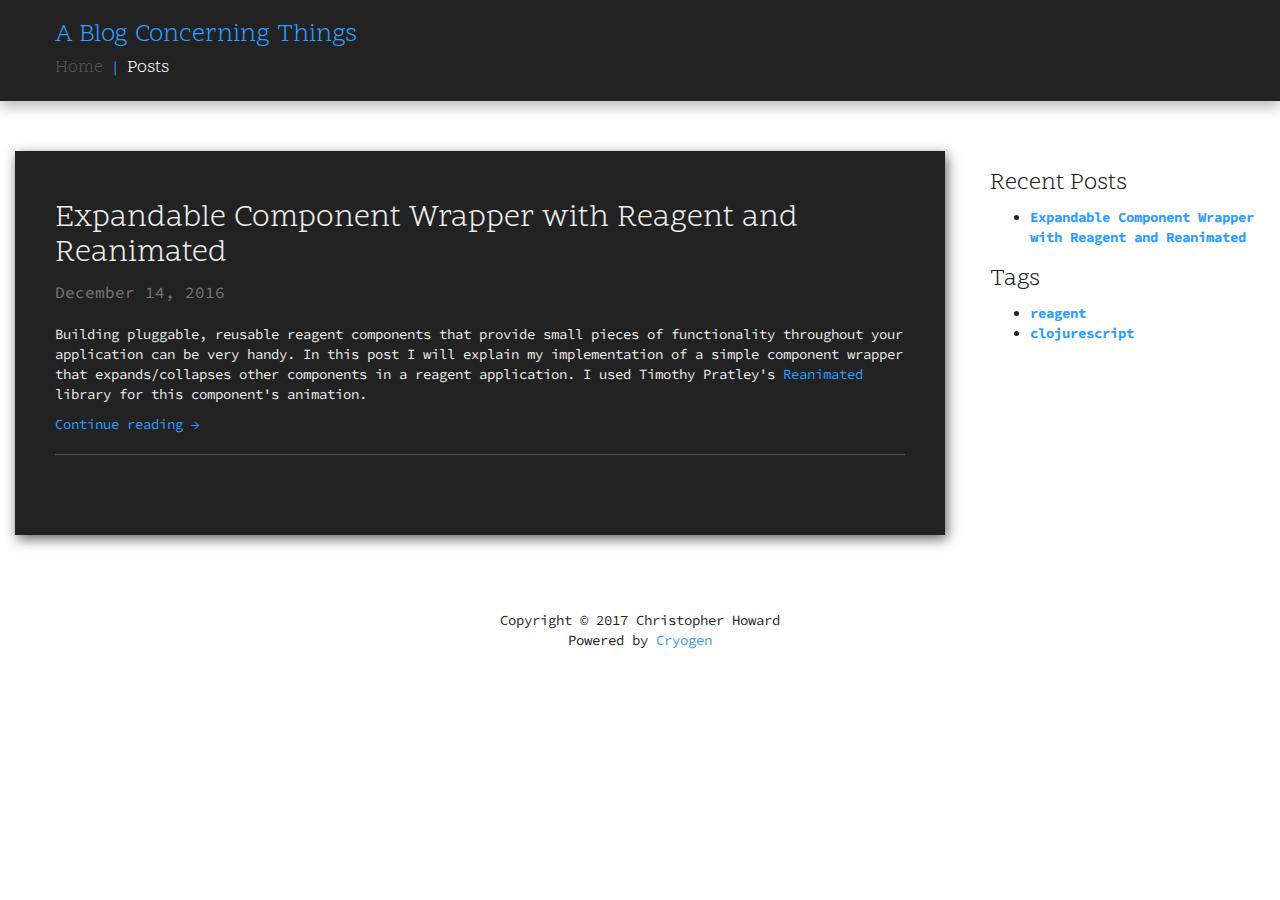
<file: index.html>
<!DOCTYPE html>
<html xmlns="http://www.w3.org/1999/xhtml" lang="en" xml:lang="en">
<head>
    <meta charset="utf-8"/>
    <title>A Blog Concerning Things</title>
    <link rel="canonical" href="https://derhowie.github.io">
    <meta name="viewport" content="width=device-width, initial-scale=1">
    <link rel="stylesheet" href="//maxcdn.bootstrapcdn.com/bootstrap/3.3.0/css/bootstrap.min.css">
    <link href="//maxcdn.bootstrapcdn.com/font-awesome/4.2.0/css/font-awesome.min.css" rel="stylesheet">
    <link href="https://fonts.googleapis.com/css?family=Source+Code+Pro:200|Scope+One" rel="stylesheet">
		<link href="/css/ir-black.css" rel="stylesheet" type="text/css" />
    <link href="/css/screen.css" rel="stylesheet" type="text/css" />
</head>
<body>


<nav class="navbar navbar-default">
    <div class="container-fluid">
        <div class="navbar-header">
            <a class="navbar-brand blue" href="/">A Blog Concerning Things</a>
        </div>
    </div>
		<div class="container-fluid">
			<div id="header-links">
					<ul>
						<li  class="active" ><a href="/">Home</a></li>
						<li class="blue">|</li>
						<li ><a href="/archives/">Posts</a></li>
					</ul>
				</div>
		</div>
</nav>


<div class="container-fluid">


    <div class="row">
        <div class="col-lg-9">
            <div id="content">
                
<div id="post">
    
    <div class="post-header">
        <h2>Expandable Component Wrapper with Reagent and Reanimated</h2>
        <div id="post-meta">
            
            <div class="date">December 14, 2016</div>
        </div>
    </div>
    <p>Building pluggable, reusable reagent components that provide small pieces of functionality throughout your application can be very handy. In this post I will explain my implementation of a simple component wrapper that expands/collapses other components in a reagent application. I used Timothy Pratley's <a href="https://github.com/timothypratley/reanimated" shape="rect">Reanimated</a> library for this component's animation.</p>
    <a href="/posts/2016-12-14/">Continue reading &#8594;</a>
    <hr>
    

    <div id="prev-next">
        
        
    </div>
</div>

            </div>
        </div>

        <div class="col-md-3">
            <div id="sidebar">
<!--                 <h3>Links</h3>
                <ul id="links">
                    <li><a href="http://cryogenweb.org/docs/home.html">Cryogen Docs</a></li>
                    <li><a href="http://carmenla.me/blog/archives">Carmen's Blog</a></li>
                    
                    <li><a href="/pages/about/">About</a></li>
                    
                    <li><a href="/pages/another-page/">Another Page</a></li>
                     -->
                </ul>
                
                <div id="recent">
                    <h3>Recent Posts</h3>
                    <ul>
                        
                        <li><a class="bold" href="/posts/2016-12-14/">Expandable Component Wrapper with Reagent and Reanimated</a></li>
                        
                    </ul>
                </div>
                
                
                <div id="tags">
                    <h3>Tags</h3>
                    <ul>
                        
                        <li><a class="bold" href="/tags/reagent/">reagent</a></li>
                        
                        <li><a class="bold" href="/tags/clojurescript/">clojurescript</a></li>
                        
                    </ul>
                </div>
                
            </div>
        </div>
    </div>
    <footer>Copyright &copy; 2017 Christopher Howard
        <p style="text-align: center;">Powered by <a href="http://cryogenweb.org">Cryogen</a></p></footer>
</div>
<script src="//code.jquery.com/jquery-1.11.0.min.js"></script>
<script src="//maxcdn.bootstrapcdn.com/bootstrap/3.3.0/js/bootstrap.min.js"></script>
<script src="/js/highlight.pack.js" type="text/javascript"></script>
<script>hljs.initHighlightingOnLoad();</script>
</body>
</html>
</file>
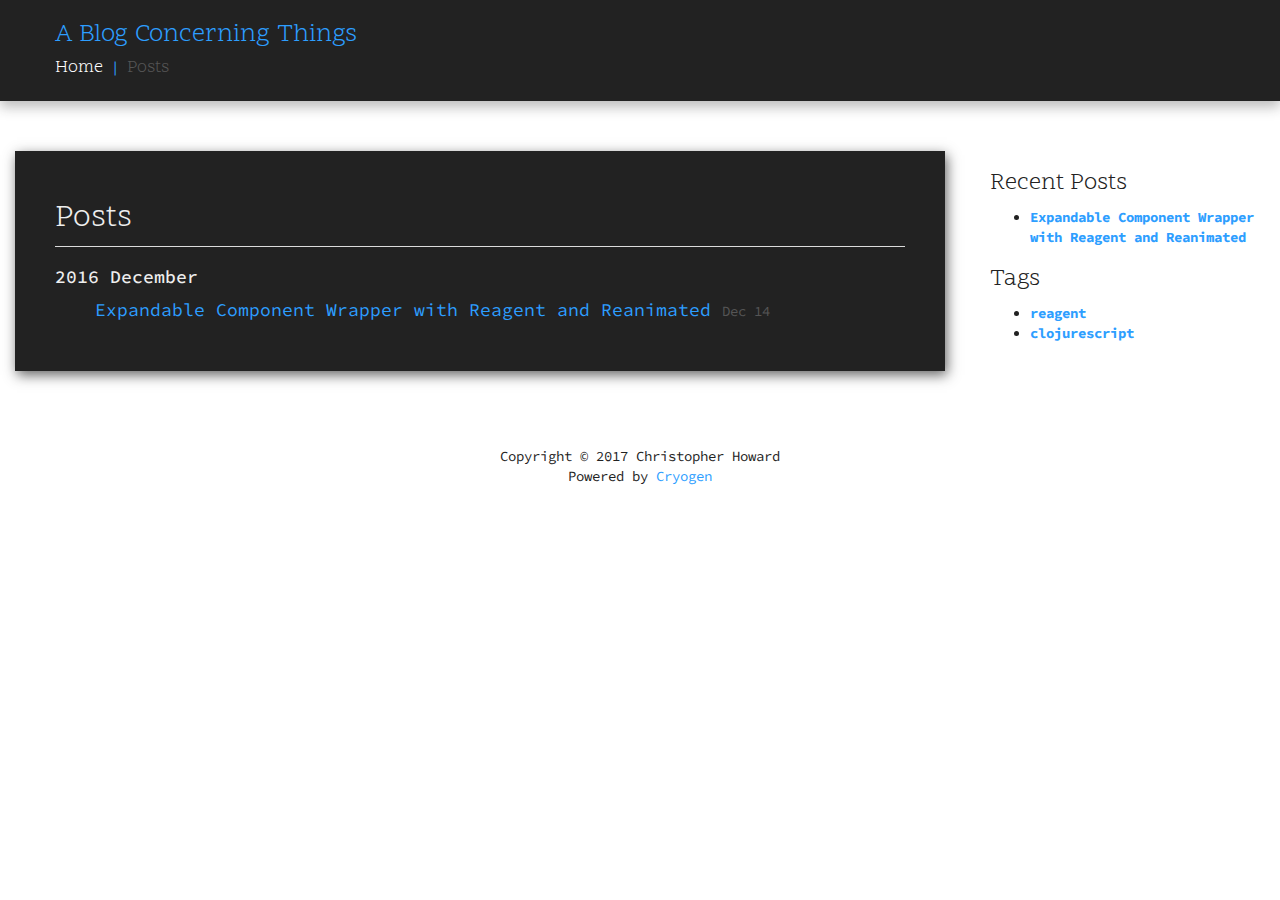
<file: archives/index.html>
<!DOCTYPE html>
<html xmlns="http://www.w3.org/1999/xhtml" lang="en" xml:lang="en">
<head>
    <meta charset="utf-8"/>
    <title>A Blog Concerning Things: Archives</title>
    <link rel="canonical" href="https://derhowie.github.io/archives/">
    <meta name="viewport" content="width=device-width, initial-scale=1">
    <link rel="stylesheet" href="//maxcdn.bootstrapcdn.com/bootstrap/3.3.0/css/bootstrap.min.css">
    <link href="//maxcdn.bootstrapcdn.com/font-awesome/4.2.0/css/font-awesome.min.css" rel="stylesheet">
    <link href="https://fonts.googleapis.com/css?family=Source+Code+Pro:200|Scope+One" rel="stylesheet">
		<link href="/css/ir-black.css" rel="stylesheet" type="text/css" />
    <link href="/css/screen.css" rel="stylesheet" type="text/css" />
</head>
<body>


<nav class="navbar navbar-default">
    <div class="container-fluid">
        <div class="navbar-header">
            <a class="navbar-brand blue" href="/">A Blog Concerning Things</a>
        </div>
    </div>
		<div class="container-fluid">
			<div id="header-links">
					<ul>
						<li ><a href="/">Home</a></li>
						<li class="blue">|</li>
						<li  class="active" ><a href="/archives/">Posts</a></li>
					</ul>
				</div>
		</div>
</nav>


<div class="container-fluid">


    <div class="row">
        <div class="col-lg-9">
            <div id="content">
                
<div id="posts">
    <div id="page-header">
        <h2>Posts</h2>
    </div>
    
        <h4 class="date">2016 December</h4>
        <ul>
        
        <li class="archive-list-item">
					<a class="archive-title" href="/posts/2016-12-14/">Expandable Component Wrapper with Reagent and Reanimated
						<p class="date date-small">
							Dec 14
						</p>
					</a>
        </li>
        
        </ul>
    

</div>

            </div>
        </div>

        <div class="col-md-3">
            <div id="sidebar">
<!--                 <h3>Links</h3>
                <ul id="links">
                    <li><a href="http://cryogenweb.org/docs/home.html">Cryogen Docs</a></li>
                    <li><a href="http://carmenla.me/blog/archives">Carmen's Blog</a></li>
                    
                    <li><a href="/pages/about/">About</a></li>
                    
                    <li><a href="/pages/another-page/">Another Page</a></li>
                     -->
                </ul>
                
                <div id="recent">
                    <h3>Recent Posts</h3>
                    <ul>
                        
                        <li><a class="bold" href="/posts/2016-12-14/">Expandable Component Wrapper with Reagent and Reanimated</a></li>
                        
                    </ul>
                </div>
                
                
                <div id="tags">
                    <h3>Tags</h3>
                    <ul>
                        
                        <li><a class="bold" href="/tags/reagent/">reagent</a></li>
                        
                        <li><a class="bold" href="/tags/clojurescript/">clojurescript</a></li>
                        
                    </ul>
                </div>
                
            </div>
        </div>
    </div>
    <footer>Copyright &copy; 2017 Christopher Howard
        <p style="text-align: center;">Powered by <a href="http://cryogenweb.org">Cryogen</a></p></footer>
</div>
<script src="//code.jquery.com/jquery-1.11.0.min.js"></script>
<script src="//maxcdn.bootstrapcdn.com/bootstrap/3.3.0/js/bootstrap.min.js"></script>
<script src="/js/highlight.pack.js" type="text/javascript"></script>
<script>hljs.initHighlightingOnLoad();</script>
</body>
</html>
</file>
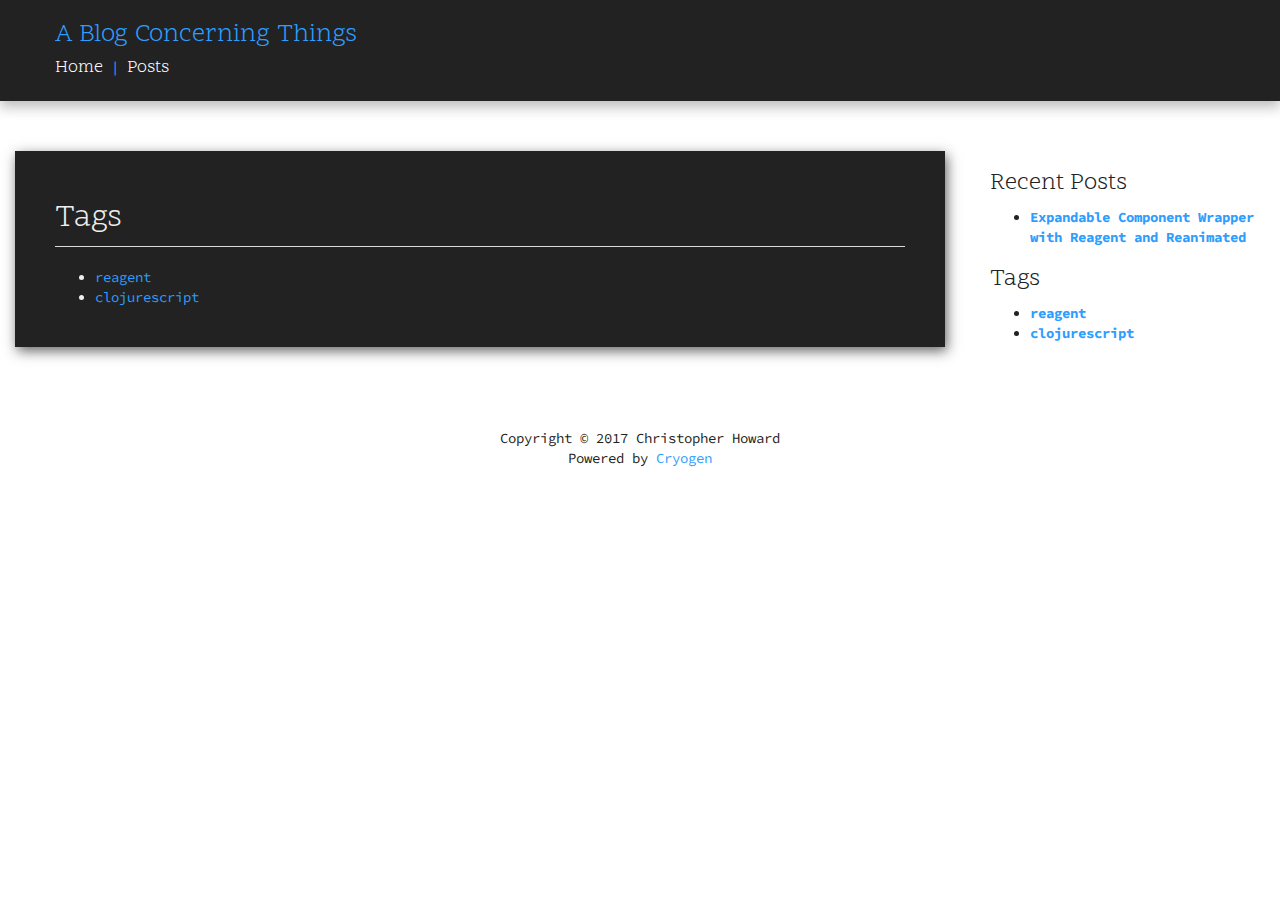
<file: tags/index.html>
<!DOCTYPE html>
<html xmlns="http://www.w3.org/1999/xhtml" lang="en" xml:lang="en">
<head>
    <meta charset="utf-8"/>
    <title>A Blog Concerning Things: Tags</title>
    <link rel="canonical" href="https://derhowie.github.io/tags/">
    <meta name="viewport" content="width=device-width, initial-scale=1">
    <link rel="stylesheet" href="//maxcdn.bootstrapcdn.com/bootstrap/3.3.0/css/bootstrap.min.css">
    <link href="//maxcdn.bootstrapcdn.com/font-awesome/4.2.0/css/font-awesome.min.css" rel="stylesheet">
    <link href="https://fonts.googleapis.com/css?family=Source+Code+Pro:200|Scope+One" rel="stylesheet">
		<link href="/css/ir-black.css" rel="stylesheet" type="text/css" />
    <link href="/css/screen.css" rel="stylesheet" type="text/css" />
</head>
<body>


<nav class="navbar navbar-default">
    <div class="container-fluid">
        <div class="navbar-header">
            <a class="navbar-brand blue" href="/">A Blog Concerning Things</a>
        </div>
    </div>
		<div class="container-fluid">
			<div id="header-links">
					<ul>
						<li ><a href="/">Home</a></li>
						<li class="blue">|</li>
						<li ><a href="/archives/">Posts</a></li>
					</ul>
				</div>
		</div>
</nav>


<div class="container-fluid">


    <div class="row">
        <div class="col-lg-9">
            <div id="content">
                
<div id="tags-page">
    <div id="page-header">
        <h2>Tags</h2>
    </div>

    <ul>
        
        <li><a href="/tags/reagent/">reagent</a></li>
        
        <li><a href="/tags/clojurescript/">clojurescript</a></li>
        
    </ul>
</div>

            </div>
        </div>

        <div class="col-md-3">
            <div id="sidebar">
<!--                 <h3>Links</h3>
                <ul id="links">
                    <li><a href="http://cryogenweb.org/docs/home.html">Cryogen Docs</a></li>
                    <li><a href="http://carmenla.me/blog/archives">Carmen's Blog</a></li>
                    
                    <li><a href="/pages/about/">About</a></li>
                    
                    <li><a href="/pages/another-page/">Another Page</a></li>
                     -->
                </ul>
                
                <div id="recent">
                    <h3>Recent Posts</h3>
                    <ul>
                        
                        <li><a class="bold" href="/posts/2016-12-14/">Expandable Component Wrapper with Reagent and Reanimated</a></li>
                        
                    </ul>
                </div>
                
                
                <div id="tags">
                    <h3>Tags</h3>
                    <ul>
                        
                        <li><a class="bold" href="/tags/reagent/">reagent</a></li>
                        
                        <li><a class="bold" href="/tags/clojurescript/">clojurescript</a></li>
                        
                    </ul>
                </div>
                
            </div>
        </div>
    </div>
    <footer>Copyright &copy; 2017 Christopher Howard
        <p style="text-align: center;">Powered by <a href="http://cryogenweb.org">Cryogen</a></p></footer>
</div>
<script src="//code.jquery.com/jquery-1.11.0.min.js"></script>
<script src="//maxcdn.bootstrapcdn.com/bootstrap/3.3.0/js/bootstrap.min.js"></script>
<script src="/js/highlight.pack.js" type="text/javascript"></script>
<script>hljs.initHighlightingOnLoad();</script>
</body>
</html>
</file>
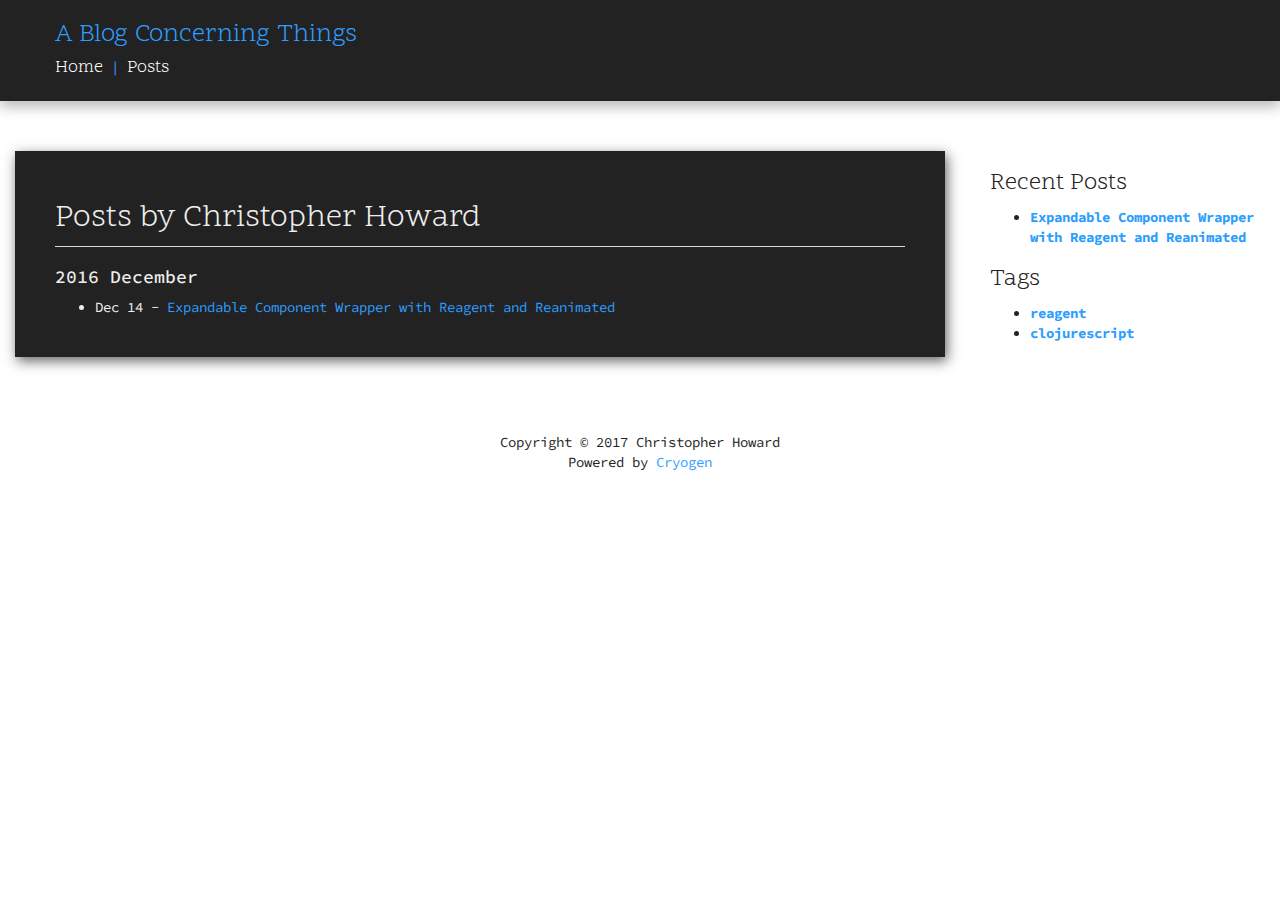
<file: authors/Christopher Howard/index.html>
<!DOCTYPE html>
<html xmlns="http://www.w3.org/1999/xhtml" lang="en" xml:lang="en">
<head>
    <meta charset="utf-8"/>
    <title>A Blog Concerning Things: Posts by Christopher Howard </title>
    <link rel="canonical" href="https://derhowie.github.io/authors/Christopher Howard/">
    <meta name="viewport" content="width=device-width, initial-scale=1">
    <link rel="stylesheet" href="//maxcdn.bootstrapcdn.com/bootstrap/3.3.0/css/bootstrap.min.css">
    <link href="//maxcdn.bootstrapcdn.com/font-awesome/4.2.0/css/font-awesome.min.css" rel="stylesheet">
    <link href="https://fonts.googleapis.com/css?family=Source+Code+Pro:200|Scope+One" rel="stylesheet">
		<link href="/css/ir-black.css" rel="stylesheet" type="text/css" />
    <link href="/css/screen.css" rel="stylesheet" type="text/css" />
</head>
<body>


<nav class="navbar navbar-default">
    <div class="container-fluid">
        <div class="navbar-header">
            <a class="navbar-brand blue" href="/">A Blog Concerning Things</a>
        </div>
    </div>
		<div class="container-fluid">
			<div id="header-links">
					<ul>
						<li ><a href="/">Home</a></li>
						<li class="blue">|</li>
						<li ><a href="/archives/">Posts</a></li>
					</ul>
				</div>
		</div>
</nav>


<div class="container-fluid">


    <div class="row">
        <div class="col-lg-9">
            <div id="content">
                
<div id="posts">
  <div id="page-header" class="post-header">
    <h2>Posts by Christopher Howard</h2>
  </div>
  
  <h4>2016 December</h4>
  <ul>
    
    <li>
      Dec 14 - <a href="/posts/2016-12-14/">Expandable Component Wrapper with Reagent and Reanimated</a>
    </li>
    
  </ul>
  
</div>

            </div>
        </div>

        <div class="col-md-3">
            <div id="sidebar">
<!--                 <h3>Links</h3>
                <ul id="links">
                    <li><a href="http://cryogenweb.org/docs/home.html">Cryogen Docs</a></li>
                    <li><a href="http://carmenla.me/blog/archives">Carmen's Blog</a></li>
                    
                    <li><a href="/pages/about/">About</a></li>
                    
                    <li><a href="/pages/another-page/">Another Page</a></li>
                     -->
                </ul>
                
                <div id="recent">
                    <h3>Recent Posts</h3>
                    <ul>
                        
                        <li><a class="bold" href="/posts/2016-12-14/">Expandable Component Wrapper with Reagent and Reanimated</a></li>
                        
                    </ul>
                </div>
                
                
                <div id="tags">
                    <h3>Tags</h3>
                    <ul>
                        
                        <li><a class="bold" href="/tags/reagent/">reagent</a></li>
                        
                        <li><a class="bold" href="/tags/clojurescript/">clojurescript</a></li>
                        
                    </ul>
                </div>
                
            </div>
        </div>
    </div>
    <footer>Copyright &copy; 2017 Christopher Howard
        <p style="text-align: center;">Powered by <a href="http://cryogenweb.org">Cryogen</a></p></footer>
</div>
<script src="//code.jquery.com/jquery-1.11.0.min.js"></script>
<script src="//maxcdn.bootstrapcdn.com/bootstrap/3.3.0/js/bootstrap.min.js"></script>
<script src="/js/highlight.pack.js" type="text/javascript"></script>
<script>hljs.initHighlightingOnLoad();</script>
</body>
</html>
</file>
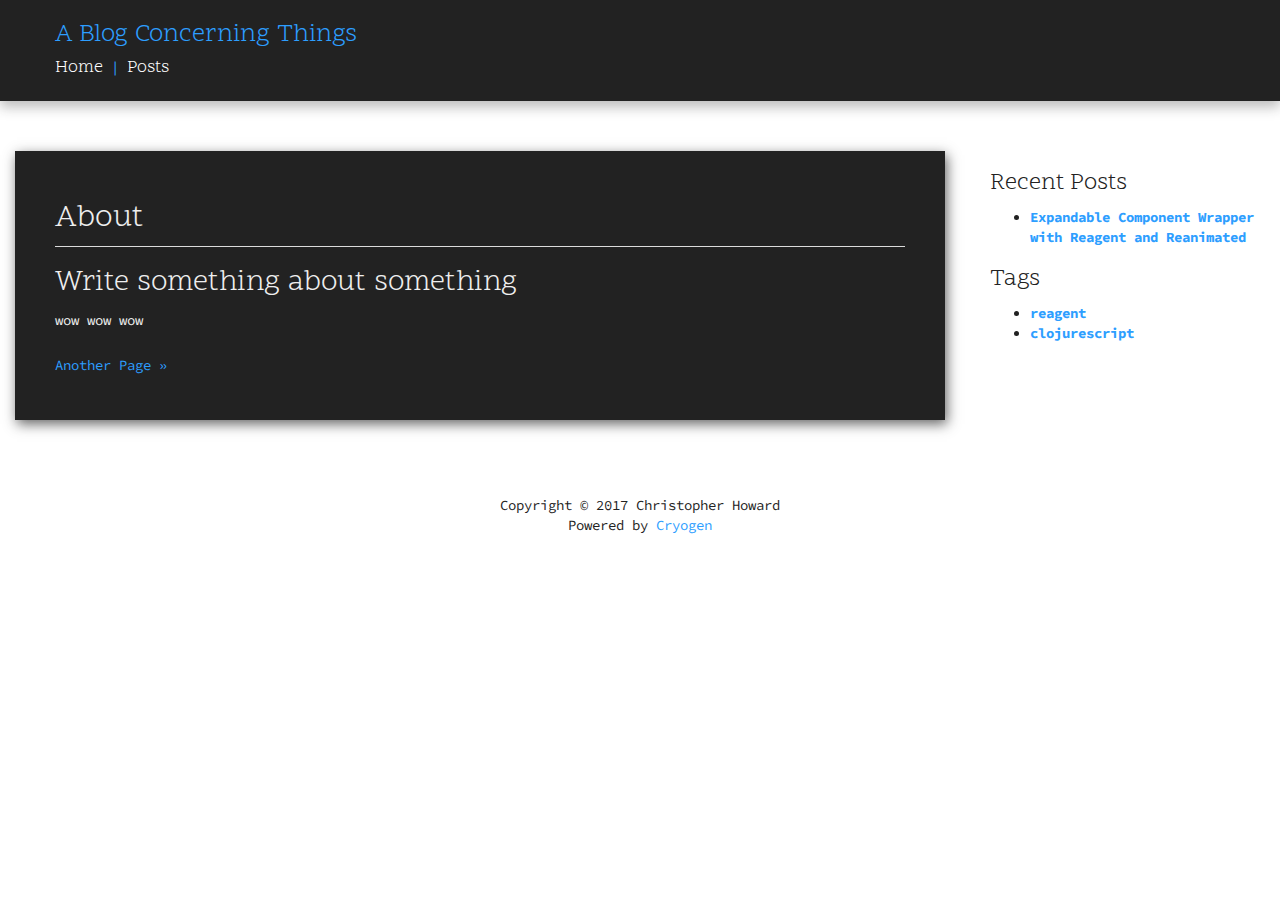
<file: pages/about/index.html>
<!DOCTYPE html>
<html xmlns="http://www.w3.org/1999/xhtml" lang="en" xml:lang="en">
<head>
    <meta charset="utf-8"/>
    <title>A Blog Concerning Things: About</title>
    <link rel="canonical" href="https://derhowie.github.io/pages/about/">
    <meta name="viewport" content="width=device-width, initial-scale=1">
    <link rel="stylesheet" href="//maxcdn.bootstrapcdn.com/bootstrap/3.3.0/css/bootstrap.min.css">
    <link href="//maxcdn.bootstrapcdn.com/font-awesome/4.2.0/css/font-awesome.min.css" rel="stylesheet">
    <link href="https://fonts.googleapis.com/css?family=Source+Code+Pro:200|Scope+One" rel="stylesheet">
		<link href="/css/ir-black.css" rel="stylesheet" type="text/css" />
    <link href="/css/screen.css" rel="stylesheet" type="text/css" />
</head>
<body>


<nav class="navbar navbar-default">
    <div class="container-fluid">
        <div class="navbar-header">
            <a class="navbar-brand blue" href="/">A Blog Concerning Things</a>
        </div>
    </div>
		<div class="container-fluid">
			<div id="header-links">
					<ul>
						<li ><a href="/">Home</a></li>
						<li class="blue">|</li>
						<li ><a href="/archives/">Posts</a></li>
					</ul>
				</div>
		</div>
</nav>


<div class="container-fluid">


    <div class="row">
        <div class="col-lg-9">
            <div id="content">
                
<div id="custom-page">
    <div id="page-header">
        <h2>About</h2>
    </div>
    
    <h2><a name="write&#95;something&#95;about&#95;something"></a>Write something about something</h2><p>wow wow wow</p>

    <div id="prev-next">
        
        
        
        <a href="/pages/another-page/">Another Page &raquo;</a>
        
    </div>
</div>

            </div>
        </div>

        <div class="col-md-3">
            <div id="sidebar">
<!--                 <h3>Links</h3>
                <ul id="links">
                    <li><a href="http://cryogenweb.org/docs/home.html">Cryogen Docs</a></li>
                    <li><a href="http://carmenla.me/blog/archives">Carmen's Blog</a></li>
                    
                    <li><a href="/pages/about/">About</a></li>
                    
                    <li><a href="/pages/another-page/">Another Page</a></li>
                     -->
                </ul>
                
                <div id="recent">
                    <h3>Recent Posts</h3>
                    <ul>
                        
                        <li><a class="bold" href="/posts/2016-12-14/">Expandable Component Wrapper with Reagent and Reanimated</a></li>
                        
                    </ul>
                </div>
                
                
                <div id="tags">
                    <h3>Tags</h3>
                    <ul>
                        
                        <li><a class="bold" href="/tags/reagent/">reagent</a></li>
                        
                        <li><a class="bold" href="/tags/clojurescript/">clojurescript</a></li>
                        
                    </ul>
                </div>
                
            </div>
        </div>
    </div>
    <footer>Copyright &copy; 2017 Christopher Howard
        <p style="text-align: center;">Powered by <a href="http://cryogenweb.org">Cryogen</a></p></footer>
</div>
<script src="//code.jquery.com/jquery-1.11.0.min.js"></script>
<script src="//maxcdn.bootstrapcdn.com/bootstrap/3.3.0/js/bootstrap.min.js"></script>
<script src="/js/highlight.pack.js" type="text/javascript"></script>
<script>hljs.initHighlightingOnLoad();</script>
</body>
</html>
</file>
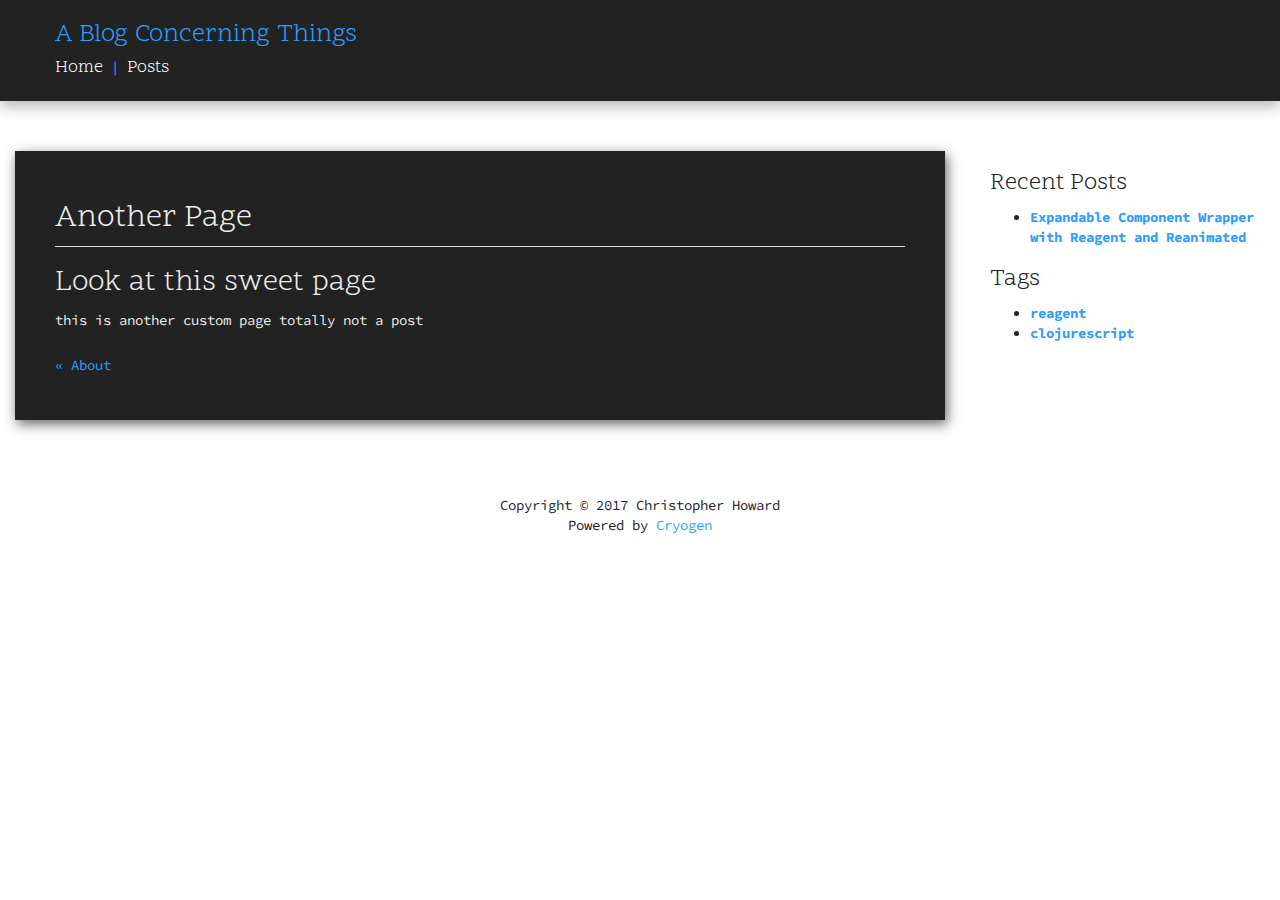
<file: pages/another-page/index.html>
<!DOCTYPE html>
<html xmlns="http://www.w3.org/1999/xhtml" lang="en" xml:lang="en">
<head>
    <meta charset="utf-8"/>
    <title>A Blog Concerning Things: Another Page</title>
    <link rel="canonical" href="https://derhowie.github.io/pages/another-page/">
    <meta name="viewport" content="width=device-width, initial-scale=1">
    <link rel="stylesheet" href="//maxcdn.bootstrapcdn.com/bootstrap/3.3.0/css/bootstrap.min.css">
    <link href="//maxcdn.bootstrapcdn.com/font-awesome/4.2.0/css/font-awesome.min.css" rel="stylesheet">
    <link href="https://fonts.googleapis.com/css?family=Source+Code+Pro:200|Scope+One" rel="stylesheet">
		<link href="/css/ir-black.css" rel="stylesheet" type="text/css" />
    <link href="/css/screen.css" rel="stylesheet" type="text/css" />
</head>
<body>


<nav class="navbar navbar-default">
    <div class="container-fluid">
        <div class="navbar-header">
            <a class="navbar-brand blue" href="/">A Blog Concerning Things</a>
        </div>
    </div>
		<div class="container-fluid">
			<div id="header-links">
					<ul>
						<li ><a href="/">Home</a></li>
						<li class="blue">|</li>
						<li ><a href="/archives/">Posts</a></li>
					</ul>
				</div>
		</div>
</nav>


<div class="container-fluid">


    <div class="row">
        <div class="col-lg-9">
            <div id="content">
                
<div id="custom-page">
    <div id="page-header">
        <h2>Another Page</h2>
    </div>
    
    <h2><a name="look&#95;at&#95;this&#95;sweet&#95;page"></a>Look at this sweet page</h2><p>this is another custom page totally not a post</p>

    <div id="prev-next">
        
        <a href="/pages/about/">&laquo; About</a>
        
        
        
    </div>
</div>

            </div>
        </div>

        <div class="col-md-3">
            <div id="sidebar">
<!--                 <h3>Links</h3>
                <ul id="links">
                    <li><a href="http://cryogenweb.org/docs/home.html">Cryogen Docs</a></li>
                    <li><a href="http://carmenla.me/blog/archives">Carmen's Blog</a></li>
                    
                    <li><a href="/pages/about/">About</a></li>
                    
                    <li><a href="/pages/another-page/">Another Page</a></li>
                     -->
                </ul>
                
                <div id="recent">
                    <h3>Recent Posts</h3>
                    <ul>
                        
                        <li><a class="bold" href="/posts/2016-12-14/">Expandable Component Wrapper with Reagent and Reanimated</a></li>
                        
                    </ul>
                </div>
                
                
                <div id="tags">
                    <h3>Tags</h3>
                    <ul>
                        
                        <li><a class="bold" href="/tags/reagent/">reagent</a></li>
                        
                        <li><a class="bold" href="/tags/clojurescript/">clojurescript</a></li>
                        
                    </ul>
                </div>
                
            </div>
        </div>
    </div>
    <footer>Copyright &copy; 2017 Christopher Howard
        <p style="text-align: center;">Powered by <a href="http://cryogenweb.org">Cryogen</a></p></footer>
</div>
<script src="//code.jquery.com/jquery-1.11.0.min.js"></script>
<script src="//maxcdn.bootstrapcdn.com/bootstrap/3.3.0/js/bootstrap.min.js"></script>
<script src="/js/highlight.pack.js" type="text/javascript"></script>
<script>hljs.initHighlightingOnLoad();</script>
</body>
</html>
</file>
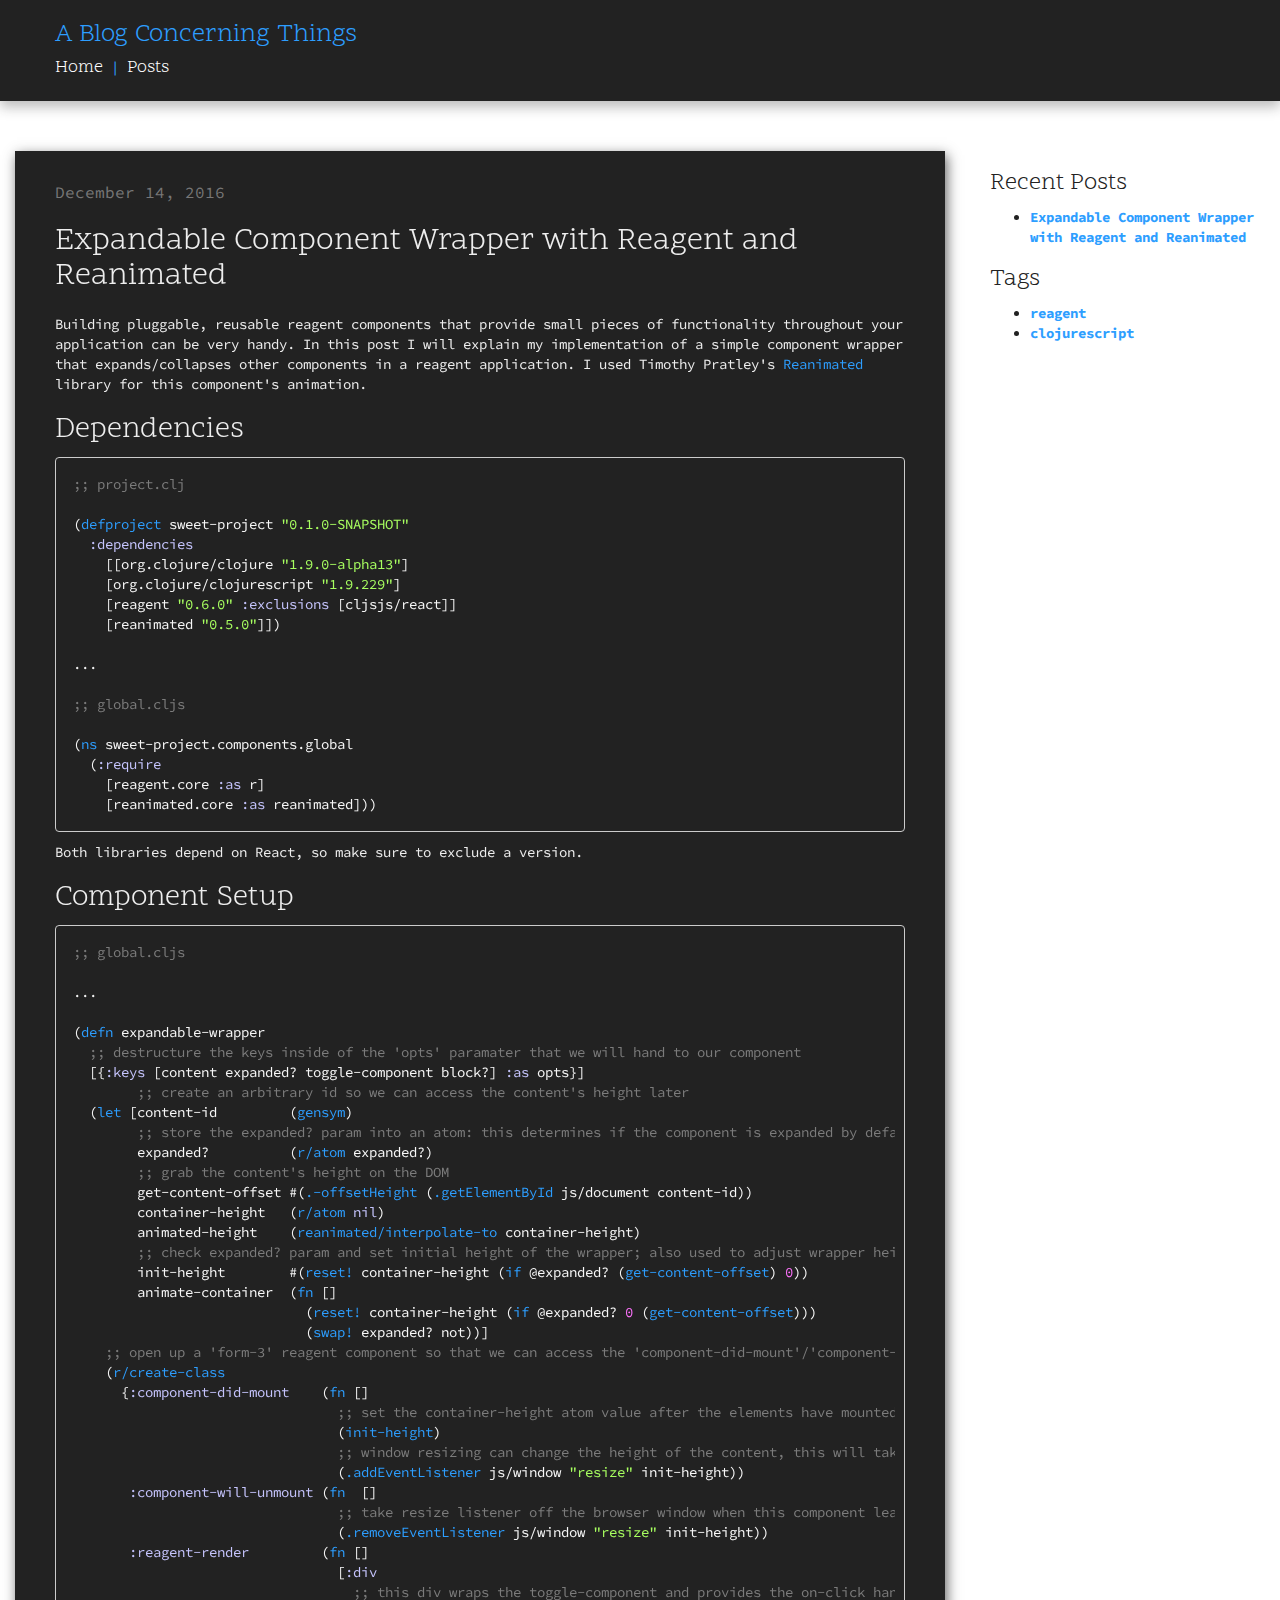
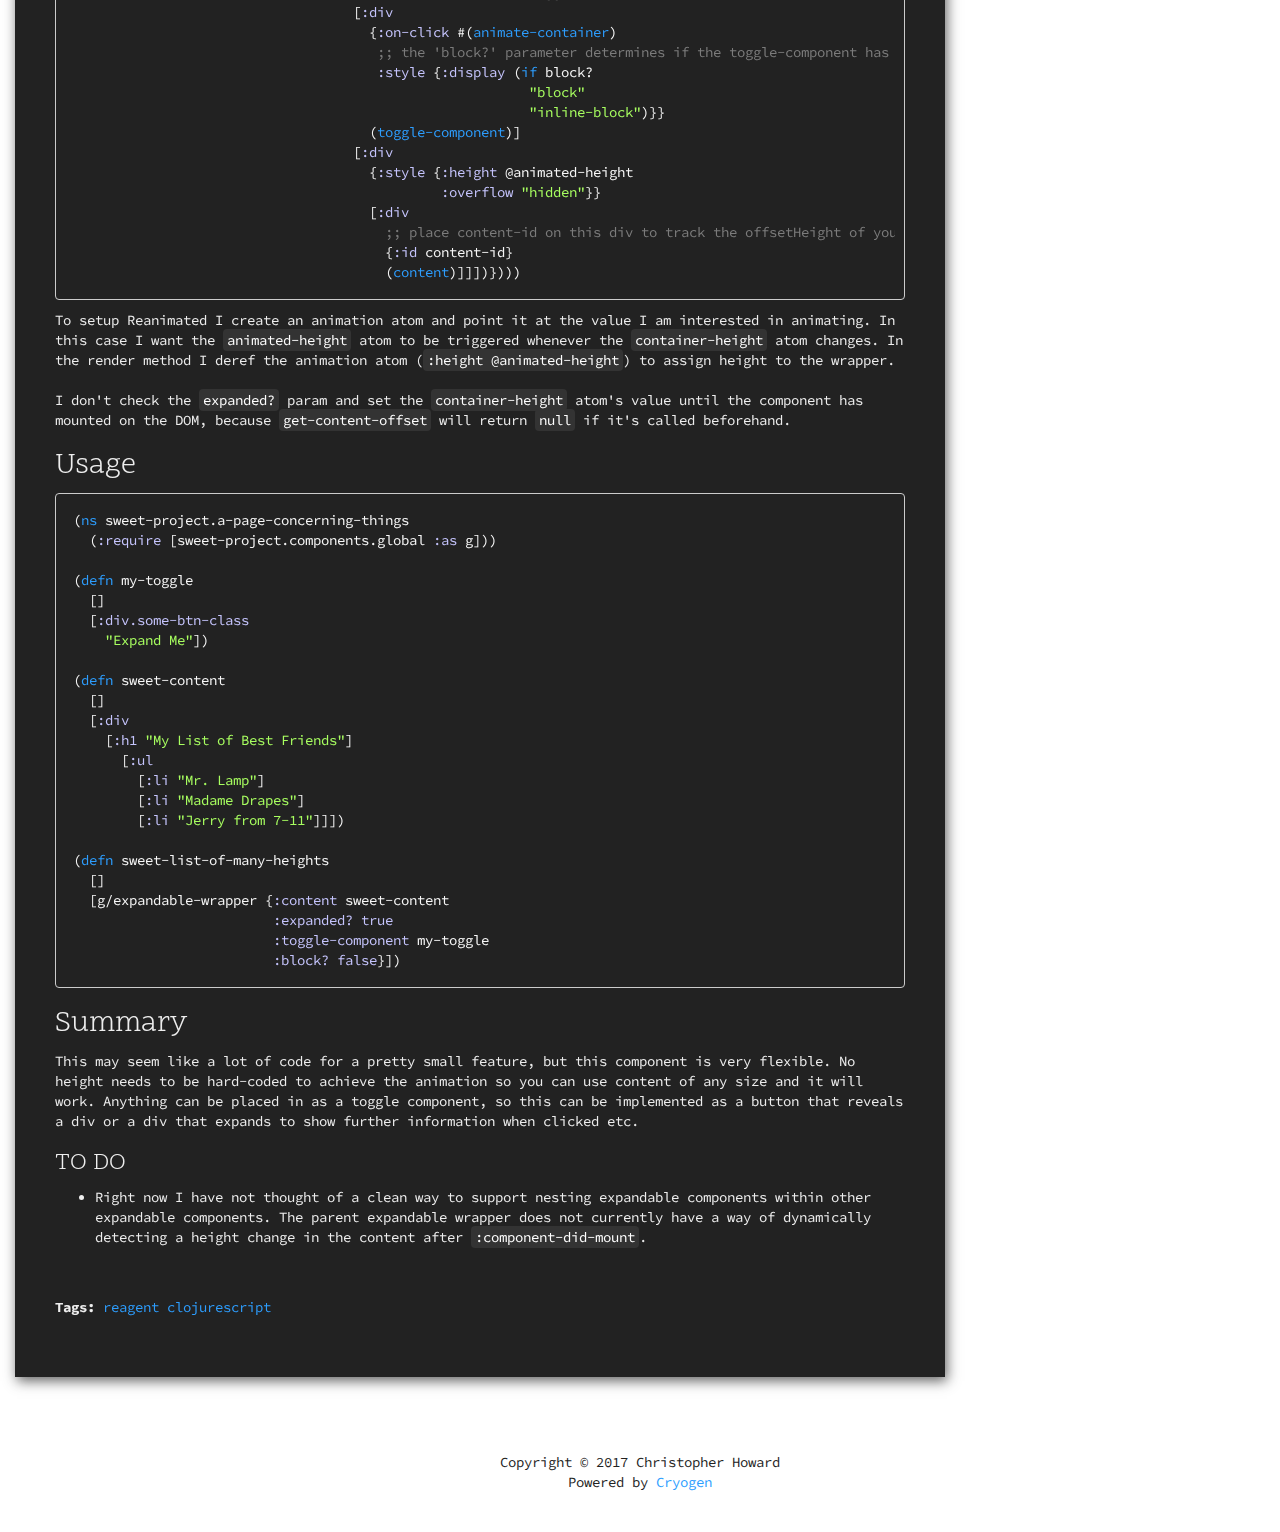
<file: posts/2016-12-14/index.html>
<!DOCTYPE html>
<html xmlns="http://www.w3.org/1999/xhtml" lang="en" xml:lang="en">
<head>
    <meta charset="utf-8"/>
    <title>A Blog Concerning Things: Expandable Component Wrapper with Reagent and Reanimated</title>
    <link rel="canonical" href="https://derhowie.github.io/posts/2016-12-14/">
    <meta name="viewport" content="width=device-width, initial-scale=1">
    <link rel="stylesheet" href="//maxcdn.bootstrapcdn.com/bootstrap/3.3.0/css/bootstrap.min.css">
    <link href="//maxcdn.bootstrapcdn.com/font-awesome/4.2.0/css/font-awesome.min.css" rel="stylesheet">
    <link href="https://fonts.googleapis.com/css?family=Source+Code+Pro:200|Scope+One" rel="stylesheet">
		<link href="/css/ir-black.css" rel="stylesheet" type="text/css" />
    <link href="/css/screen.css" rel="stylesheet" type="text/css" />
</head>
<body>


<nav class="navbar navbar-default">
    <div class="container-fluid">
        <div class="navbar-header">
            <a class="navbar-brand blue" href="/">A Blog Concerning Things</a>
        </div>
    </div>
		<div class="container-fluid">
			<div id="header-links">
					<ul>
						<li ><a href="/">Home</a></li>
						<li class="blue">|</li>
						<li ><a href="/archives/">Posts</a></li>
					</ul>
				</div>
		</div>
</nav>


<div class="container-fluid">


    <div class="row">
        <div class="col-lg-9">
            <div id="content">
                
<div id="post">
    <div class="post-header">
    <div id="post-meta" class="row">
        <div class="col-lg-6">December 14, 2016</div>
        
    </div>
    <h2>Expandable Component Wrapper with Reagent and Reanimated</h2>
</div>
<div>
    
    <p>Building pluggable, reusable reagent components that provide small pieces of functionality throughout your application can be very handy. In this post I will explain my implementation of a simple component wrapper that expands/collapses other components in a reagent application. I used Timothy Pratley's <a href='https://github.com/timothypratley/reanimated'>Reanimated</a> library for this component's animation.</p><h2><a name="dependencies"></a>Dependencies</h2><pre><code class="clojure">;; project.clj

&#40;defproject sweet-project &quot;0.1.0-SNAPSHOT&quot;
  :dependencies
    &#91;&#91;org.clojure/clojure &quot;1.9.0-alpha13&quot;&#93;
    &#91;org.clojure/clojurescript &quot;1.9.229&quot;&#93;
    &#91;reagent &quot;0.6.0&quot; :exclusions &#91;cljsjs/react&#93;&#93;
    &#91;reanimated &quot;0.5.0&quot;&#93;&#93;&#41;

...

;; global.cljs

&#40;ns sweet-project.components.global
  &#40;:require
    &#91;reagent.core :as r&#93;
    &#91;reanimated.core :as reanimated&#93;&#41;&#41;
</code></pre><p>Both libraries depend on React, so make sure to exclude a version.</p><h2><a name="component&#95;setup"></a>Component Setup</h2><pre><code class="clojure">;; global.cljs

...

&#40;defn expandable-wrapper
  ;; destructure the keys inside of the 'opts' paramater that we will hand to our component
  &#91;{:keys &#91;content expanded? toggle-component block?&#93; :as opts}&#93;
        ;; create an arbitrary id so we can access the content's height later
  &#40;let &#91;content-id         &#40;gensym&#41;
        ;; store the expanded? param into an atom: this determines if the component is expanded by default
        expanded?          &#40;r/atom expanded?&#41;
        ;; grab the content's height on the DOM
        get-content-offset #&#40;.-offsetHeight &#40;.getElementById js/document content-id&#41;&#41;
        container-height   &#40;r/atom nil&#41;
        animated-height    &#40;reanimated/interpolate-to container-height&#41;
        ;; check expanded? param and set initial height of the wrapper; also used to adjust wrapper height on window resize events
        init-height        #&#40;reset! container-height &#40;if @expanded? &#40;get-content-offset&#41; 0&#41;&#41;
        animate-container  &#40;fn &#91;&#93;
                             &#40;reset! container-height &#40;if @expanded? 0 &#40;get-content-offset&#41;&#41;&#41;
                             &#40;swap! expanded? not&#41;&#41;&#93;
    ;; open up a 'form-3' reagent component so that we can access the 'component-did-mount'/'component-will-unmount' life-cyle methods
    &#40;r/create-class
      {:component-did-mount    &#40;fn &#91;&#93;
                                 ;; set the container-height atom value after the elements have mounted on the DOM
                                 &#40;init-height&#41;
                                 ;; window resizing can change the height of the content, this will take care of adjustments
                                 &#40;.addEventListener js/window &quot;resize&quot; init-height&#41;&#41;
       :component-will-unmount &#40;fn  &#91;&#93;
                                 ;; take resize listener off the browser window when this component leaves the DOM
                                 &#40;.removeEventListener js/window &quot;resize&quot; init-height&#41;&#41;
       :reagent-render         &#40;fn &#91;&#93;
                                 &#91;:div
                                   ;; this div wraps the toggle-component and provides the on-click handler for toggling height between 100% and 0px
                                   &#91;:div
                                     {:on-click #&#40;animate-container&#41;
                                      ;; the 'block?' parameter determines if the toggle-component has a display value of 'block'
                                      :style {:display &#40;if block?
                                                         &quot;block&quot;
                                                         &quot;inline-block&quot;&#41;}}
                                     &#40;toggle-component&#41;&#93;
                                   &#91;:div
                                     {:style {:height @animated-height
                                              :overflow &quot;hidden&quot;}}
                                     &#91;:div
                                       ;; place content-id on this div to track the offsetHeight of your content using 'get-content-offset'
                                       {:id content-id}
                                       &#40;content&#41;&#93;&#93;&#93;&#41;}&#41;&#41;&#41;
</code></pre><p>To setup Reanimated I create an animation atom and point it at the value I am interested in animating. In this case I want the <code>animated-height</code> atom to be triggered whenever the <code>container-height</code> atom changes. In the render method I deref the animation atom (<code>:height @animated-height</code>) to assign height to the wrapper. <br><br> I don't check the <code>expanded?</code> param and set the <code>container-height</code> atom's value until the component has mounted on the DOM, because <code>get-content-offset</code> will return <code>null</code> if it's called beforehand.</p><h2><a name="usage"></a>Usage</h2><pre><code class="clojure">&#40;ns sweet-project.a-page-concerning-things
  &#40;:require &#91;sweet-project.components.global :as g&#93;&#41;&#41;

&#40;defn my-toggle
  &#91;&#93;
  &#91;:div.some-btn-class
    &quot;Expand Me&quot;&#93;&#41;

&#40;defn sweet-content
  &#91;&#93;
  &#91;:div
    &#91;:h1 &quot;My List of Best Friends&quot;&#93;
      &#91;:ul
        &#91;:li &quot;Mr. Lamp&quot;&#93;
        &#91;:li &quot;Madame Drapes&quot;&#93;
        &#91;:li &quot;Jerry from 7-11&quot;&#93;&#93;&#93;&#41;

&#40;defn sweet-list-of-many-heights
  &#91;&#93;
  &#91;g/expandable-wrapper {:content sweet-content
                         :expanded? true
                         :toggle-component my-toggle
                         :block? false}&#93;&#41;
</code></pre><h2><a name="summary"></a>Summary</h2><p>This may seem like a lot of code for a pretty small feature, but this component is very flexible. No height needs to be hard-coded to achieve the animation so you can use content of any size and it will work. Anything can be placed in as a toggle component, so this can be implemented as a button that reveals a div or a div that expands to show further information when clicked etc.</p><h3><a name="to&#95;do"></a>TO DO</h3><ul><li>Right now I have not thought of a clean way to support nesting expandable components within other expandable components. The parent expandable wrapper does not currently have a way of dynamically detecting a height change in the content after <code>:component-did-mount</code>. <br><br></li></ul>
</div>

<div id="post-tags">
    <b>Tags: </b>
    
    <a href="/tags/reagent/">reagent</a>
    
    <a href="/tags/clojurescript/">clojurescript</a>
    
</div>


    <div id="prev-next">
        
        
    </div>

    
    <div id="disqus_thread"></div>
    <script type="text/javascript">
        var disqus_config = function () {
            this.page.url = "https://derhowie.github.io/posts/2016-12-14/";
            this.page.identifier = "Expandable Component Wrapper with Reagent and Reanimated";
        };
        (function() {
            var dsq = document.createElement('script'); dsq.type = 'text/javascript'; dsq.async = true;
            dsq.src = '//derhowie-github-io.disqus.com/embed.js';
            (document.getElementsByTagName('head')[0] || document.getElementsByTagName('body')[0]).appendChild(dsq);
        })();
    </script>
    


</div>

            </div>
        </div>

        <div class="col-md-3">
            <div id="sidebar">
<!--                 <h3>Links</h3>
                <ul id="links">
                    <li><a href="http://cryogenweb.org/docs/home.html">Cryogen Docs</a></li>
                    <li><a href="http://carmenla.me/blog/archives">Carmen's Blog</a></li>
                    
                    <li><a href="/pages/about/">About</a></li>
                    
                    <li><a href="/pages/another-page/">Another Page</a></li>
                     -->
                </ul>
                
                <div id="recent">
                    <h3>Recent Posts</h3>
                    <ul>
                        
                        <li><a class="bold" href="/posts/2016-12-14/">Expandable Component Wrapper with Reagent and Reanimated</a></li>
                        
                    </ul>
                </div>
                
                
                <div id="tags">
                    <h3>Tags</h3>
                    <ul>
                        
                        <li><a class="bold" href="/tags/reagent/">reagent</a></li>
                        
                        <li><a class="bold" href="/tags/clojurescript/">clojurescript</a></li>
                        
                    </ul>
                </div>
                
            </div>
        </div>
    </div>
    <footer>Copyright &copy; 2017 Christopher Howard
        <p style="text-align: center;">Powered by <a href="http://cryogenweb.org">Cryogen</a></p></footer>
</div>
<script src="//code.jquery.com/jquery-1.11.0.min.js"></script>
<script src="//maxcdn.bootstrapcdn.com/bootstrap/3.3.0/js/bootstrap.min.js"></script>
<script src="/js/highlight.pack.js" type="text/javascript"></script>
<script>hljs.initHighlightingOnLoad();</script>
</body>
</html>
</file>
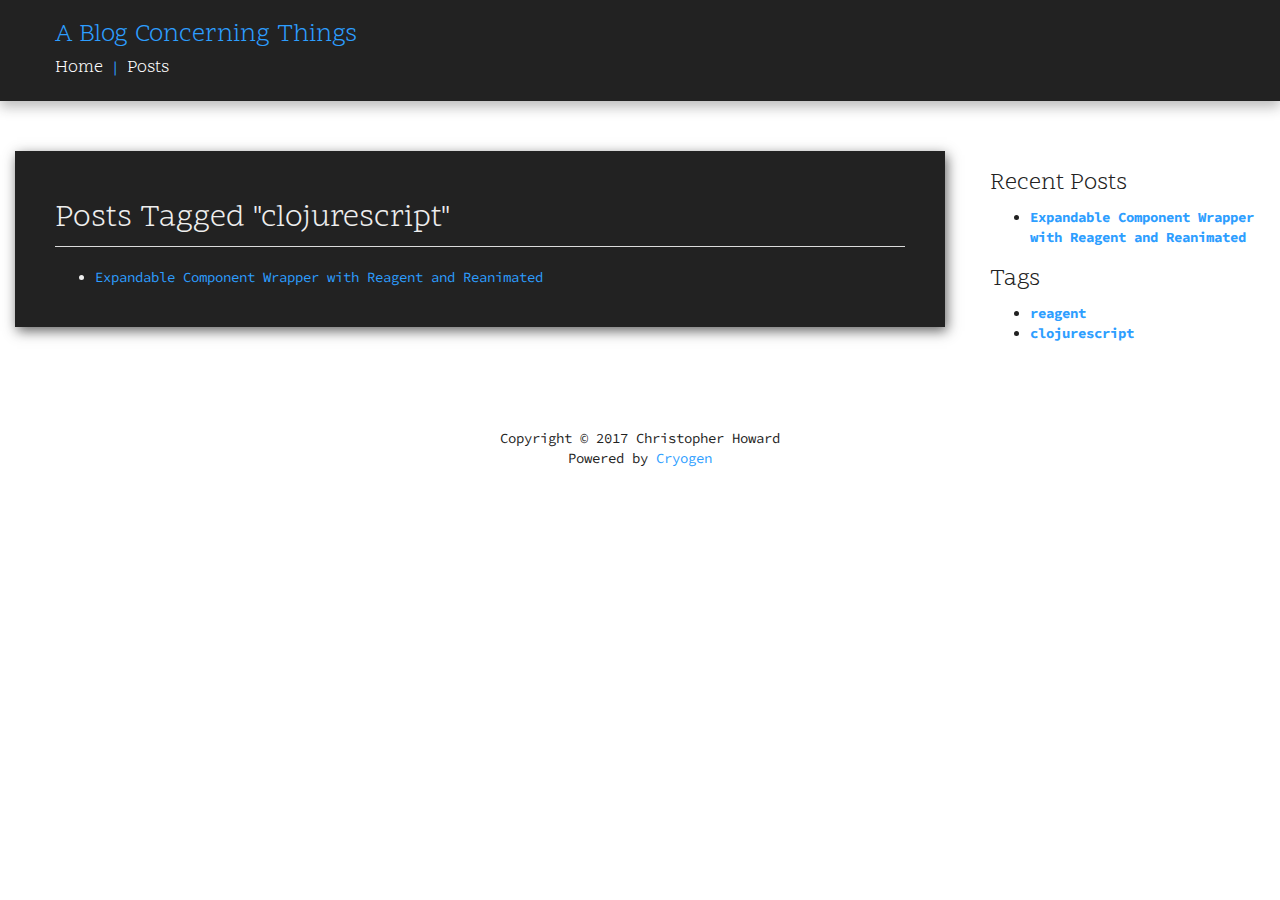
<file: tags/clojurescript/index.html>
<!DOCTYPE html>
<html xmlns="http://www.w3.org/1999/xhtml" lang="en" xml:lang="en">
<head>
    <meta charset="utf-8"/>
    <title>A Blog Concerning Things: Posts Tagged &quot;clojurescript&quot;</title>
    <link rel="canonical" href="https://derhowie.github.io/tags/clojurescript/">
    <meta name="viewport" content="width=device-width, initial-scale=1">
    <link rel="stylesheet" href="//maxcdn.bootstrapcdn.com/bootstrap/3.3.0/css/bootstrap.min.css">
    <link href="//maxcdn.bootstrapcdn.com/font-awesome/4.2.0/css/font-awesome.min.css" rel="stylesheet">
    <link href="https://fonts.googleapis.com/css?family=Source+Code+Pro:200|Scope+One" rel="stylesheet">
		<link href="/css/ir-black.css" rel="stylesheet" type="text/css" />
    <link href="/css/screen.css" rel="stylesheet" type="text/css" />
</head>
<body>


<nav class="navbar navbar-default">
    <div class="container-fluid">
        <div class="navbar-header">
            <a class="navbar-brand blue" href="/">A Blog Concerning Things</a>
        </div>
    </div>
		<div class="container-fluid">
			<div id="header-links">
					<ul>
						<li ><a href="/">Home</a></li>
						<li class="blue">|</li>
						<li ><a href="/archives/">Posts</a></li>
					</ul>
				</div>
		</div>
</nav>


<div class="container-fluid">


    <div class="row">
        <div class="col-lg-9">
            <div id="content">
                
<div id="posts-by-tag">
    <div id="page-header">
        <h2>Posts Tagged &quot;clojurescript&quot;</h2>
    </div>
    <ul>
    
        <li>
            <a href="/posts/2016-12-14/">Expandable Component Wrapper with Reagent and Reanimated</a>
        </li>
    
    </ul>
</div>

            </div>
        </div>

        <div class="col-md-3">
            <div id="sidebar">
<!--                 <h3>Links</h3>
                <ul id="links">
                    <li><a href="http://cryogenweb.org/docs/home.html">Cryogen Docs</a></li>
                    <li><a href="http://carmenla.me/blog/archives">Carmen's Blog</a></li>
                    
                    <li><a href="/pages/about/">About</a></li>
                    
                    <li><a href="/pages/another-page/">Another Page</a></li>
                     -->
                </ul>
                
                <div id="recent">
                    <h3>Recent Posts</h3>
                    <ul>
                        
                        <li><a class="bold" href="/posts/2016-12-14/">Expandable Component Wrapper with Reagent and Reanimated</a></li>
                        
                    </ul>
                </div>
                
                
                <div id="tags">
                    <h3>Tags</h3>
                    <ul>
                        
                        <li><a class="bold" href="/tags/reagent/">reagent</a></li>
                        
                        <li><a class="bold" href="/tags/clojurescript/">clojurescript</a></li>
                        
                    </ul>
                </div>
                
            </div>
        </div>
    </div>
    <footer>Copyright &copy; 2017 Christopher Howard
        <p style="text-align: center;">Powered by <a href="http://cryogenweb.org">Cryogen</a></p></footer>
</div>
<script src="//code.jquery.com/jquery-1.11.0.min.js"></script>
<script src="//maxcdn.bootstrapcdn.com/bootstrap/3.3.0/js/bootstrap.min.js"></script>
<script src="/js/highlight.pack.js" type="text/javascript"></script>
<script>hljs.initHighlightingOnLoad();</script>
</body>
</html>
</file>
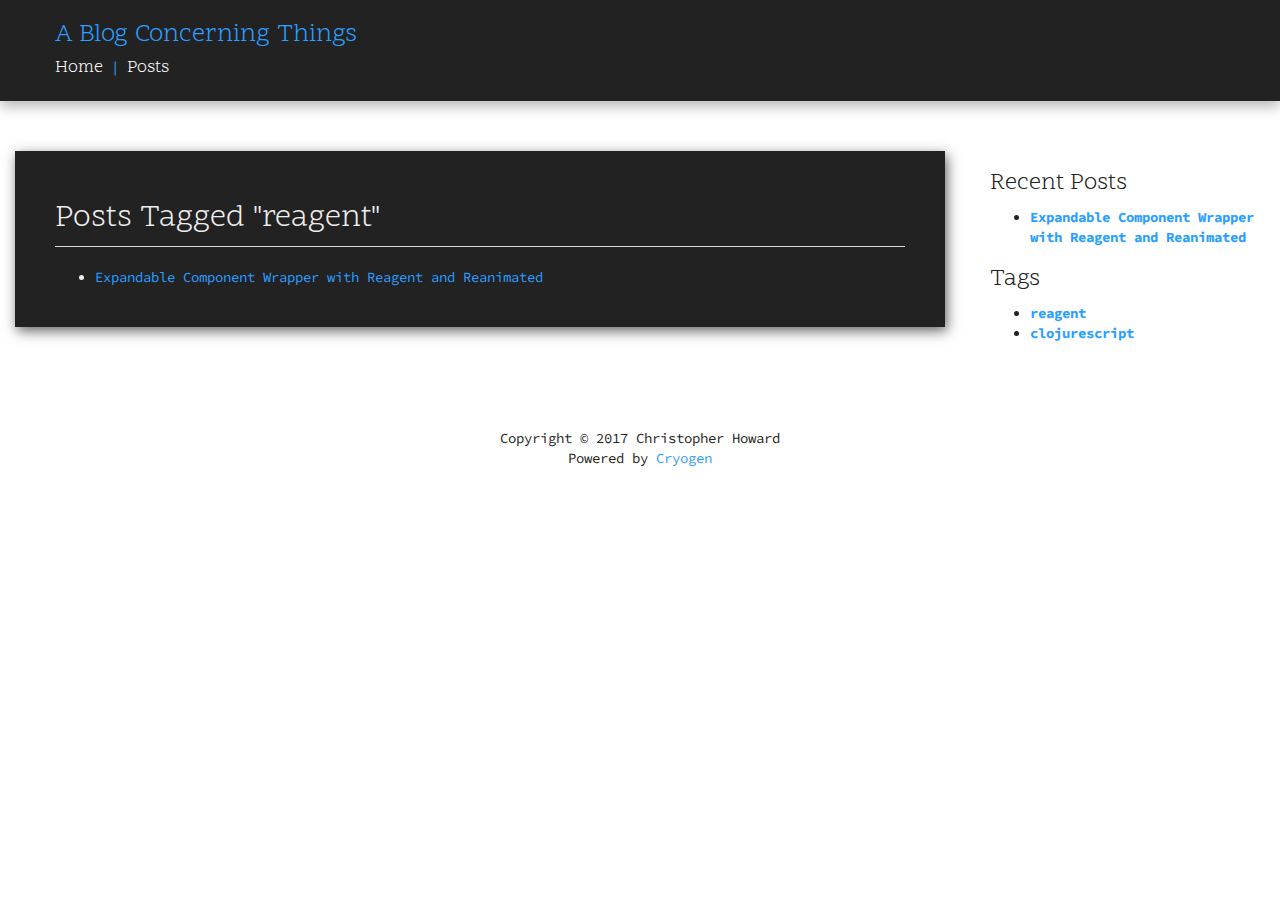
<file: tags/reagent/index.html>
<!DOCTYPE html>
<html xmlns="http://www.w3.org/1999/xhtml" lang="en" xml:lang="en">
<head>
    <meta charset="utf-8"/>
    <title>A Blog Concerning Things: Posts Tagged &quot;reagent&quot;</title>
    <link rel="canonical" href="https://derhowie.github.io/tags/reagent/">
    <meta name="viewport" content="width=device-width, initial-scale=1">
    <link rel="stylesheet" href="//maxcdn.bootstrapcdn.com/bootstrap/3.3.0/css/bootstrap.min.css">
    <link href="//maxcdn.bootstrapcdn.com/font-awesome/4.2.0/css/font-awesome.min.css" rel="stylesheet">
    <link href="https://fonts.googleapis.com/css?family=Source+Code+Pro:200|Scope+One" rel="stylesheet">
		<link href="/css/ir-black.css" rel="stylesheet" type="text/css" />
    <link href="/css/screen.css" rel="stylesheet" type="text/css" />
</head>
<body>


<nav class="navbar navbar-default">
    <div class="container-fluid">
        <div class="navbar-header">
            <a class="navbar-brand blue" href="/">A Blog Concerning Things</a>
        </div>
    </div>
		<div class="container-fluid">
			<div id="header-links">
					<ul>
						<li ><a href="/">Home</a></li>
						<li class="blue">|</li>
						<li ><a href="/archives/">Posts</a></li>
					</ul>
				</div>
		</div>
</nav>


<div class="container-fluid">


    <div class="row">
        <div class="col-lg-9">
            <div id="content">
                
<div id="posts-by-tag">
    <div id="page-header">
        <h2>Posts Tagged &quot;reagent&quot;</h2>
    </div>
    <ul>
    
        <li>
            <a href="/posts/2016-12-14/">Expandable Component Wrapper with Reagent and Reanimated</a>
        </li>
    
    </ul>
</div>

            </div>
        </div>

        <div class="col-md-3">
            <div id="sidebar">
<!--                 <h3>Links</h3>
                <ul id="links">
                    <li><a href="http://cryogenweb.org/docs/home.html">Cryogen Docs</a></li>
                    <li><a href="http://carmenla.me/blog/archives">Carmen's Blog</a></li>
                    
                    <li><a href="/pages/about/">About</a></li>
                    
                    <li><a href="/pages/another-page/">Another Page</a></li>
                     -->
                </ul>
                
                <div id="recent">
                    <h3>Recent Posts</h3>
                    <ul>
                        
                        <li><a class="bold" href="/posts/2016-12-14/">Expandable Component Wrapper with Reagent and Reanimated</a></li>
                        
                    </ul>
                </div>
                
                
                <div id="tags">
                    <h3>Tags</h3>
                    <ul>
                        
                        <li><a class="bold" href="/tags/reagent/">reagent</a></li>
                        
                        <li><a class="bold" href="/tags/clojurescript/">clojurescript</a></li>
                        
                    </ul>
                </div>
                
            </div>
        </div>
    </div>
    <footer>Copyright &copy; 2017 Christopher Howard
        <p style="text-align: center;">Powered by <a href="http://cryogenweb.org">Cryogen</a></p></footer>
</div>
<script src="//code.jquery.com/jquery-1.11.0.min.js"></script>
<script src="//maxcdn.bootstrapcdn.com/bootstrap/3.3.0/js/bootstrap.min.js"></script>
<script src="/js/highlight.pack.js" type="text/javascript"></script>
<script>hljs.initHighlightingOnLoad();</script>
</body>
</html>
</file>
<file: css/ir-black.css>
/*
  IR_Black style (c) Vasily Mikhailitchenko <vaskas@programica.ru>
*/

.hljs {
  display: block;
  overflow-x: auto;
  padding: 0.5em;
  background: #000;
  color: #f8f8f8;
}

.hljs-comment,
.hljs-quote,
.hljs-meta {
  color: #7c7c7c;
}

.hljs-keyword,
.hljs-selector-tag,
.hljs-tag,
.hljs-name {
  color: #2d9eff;
}

.hljs-attribute,
.hljs-selector-id {
  color: #ffffb6;
}

.hljs-string,
.hljs-selector-attr,
.hljs-selector-pseudo,
.hljs-addition {
  color: #a8ff60;
}

.hljs-subst {
  color: #daefa3;
}

.hljs-regexp,
.hljs-link {
  color: #e9c062;
}

.hljs-title,
.hljs-section,
.hljs-type,
.hljs-doctag {
  color: #ffffb6;
}

.hljs-symbol,
.hljs-bullet,
.hljs-variable,
.hljs-template-variable,
.hljs-literal {
  color: #c6c5fe;
}

.hljs-number,
.hljs-deletion {
  color:#ff73fd;
}

.hljs-emphasis {
  font-style: italic;
}

.hljs-strong {
  font-weight: bold;
}
</file>
<file: css/screen.css>
h1, h2, h3 {
    font-family: 'Scope One', sans-serif;
}

body {
    color: #222;
    font-family: 'Source Code Pro', serif;
    font-size: 14px;
		background-color: #fff;
}

.container-fluid {
}

a {
	color: #2d9eff;
}

a:hover {
	color: #555;
}

.right {
    float: right;
    text-align: right;
}

.blue {
	color: #2d9eff !important;
}

.gray {
	color: #555 !important;
}

.bold {
  font-weight: bold;
}

.date {
	font-family: "Source Code Pro", monospace !important;
}

.date-small {
	font-size: 14px;
	display: inline-block;
	color: #555;
}

.mono {
	font-family: "Source Code Pro", monospace;
}

.archive-title {
	color: #2d9eff;
	font-size: 18px;
	margin-right: -10px;
}

.archive-list-item {
	list-style: none;
}

.archive-title:hover {
	color: #555 !important;
	text-decoration: none;
}

.navbar {
    border-radius: 0;
    box-shadow: 0 0 0 0,0 6px 12px rgba(34,34,34,0.3);
}

.navbar-default {
    background-color: #222;
    border: none;
}

.navbar-default .navbar-brand {
    color: #eee;
		font-size: 26px !important;
    font-family: 'Scope One', sans-serif;
		margin-left: 25px !important;
}

.navbar-default .navbar-brand:hover {
    color: #fff;
}

.navbar-default .navbar-toggle:hover{
    background-color: #3d80ba;
}

.navbar-default .navbar-toggle .icon-bar {
    background-color: #fff;
}

#header-links {
	margin: 5px 0 20px;
}

#header-links a {
		font-family: "Scope One";
		font-size: 18px;
		color: #fff !important;
}

#header-links a:hover {
	text-decoration: none;
	color: #555 !important;
}

#header-links .active a {
		color: #555 !important;
}

#header-links li {
	list-style: none !important;
	display: inline-block;
}

#sidebar {
    margin-left: 15px;
    margin-top: 50px;
}

#content {
    background-color: #222;
		color: #eee;
		box-shadow: 0 0 0 0, 2px 4px 12px rgba(34,34,34,0.7);
}

#content img {
    max-width: 100%;
    height: auto;
}

footer {
    font-size: 14px;
    text-align: center;
    padding-top: 75px;
    padding-bottom: 30px;
}

#post-tags {
    margin-top: 30px;
}

#prev-next {
    padding: 15px 0;
}

.post-header {
    margin-bottom: 20px;
}

.post-header h2 {
    font-size: 32px;
}

#post-meta {
    font-size: 16px;
		font-family: "Source Code Pro", sans-serif;
    color: #777;
}

#page-header {
    border-bottom: 1px solid #dbdbdb;
    margin-bottom: 20px;
}

#page-header h2 {
    font-size: 32px;
}

pre {
    overflow-x: auto;
}

code {
	font-size: 14px;
	font-family: "Source Code Pro", monospace;
}

code:not(.hljs) {
	color: #fff;
	background-color: #333 !important;
}

pre code {
    overflow-wrap: normal;
    white-space: pre;
		font-size: 14px;
}

pre, code, .hljs {
    background-color: #222;
}

hr {
	border-top: solid 1px #555;
}

@media (min-width: 768px) {
    .navbar {
        min-height: 70px;
    }
    .navbar-nav>li>a {
        padding: 30px 20px;
    }
    .navbar-default .navbar-brand {
        font-size: 36px;
        padding: 25px 15px;
    }
    #content{
        margin-top: 30px;
        padding: 30px 40px;
    }
}

@media (max-width: 767px) {
    body{
        font-size: 14px;
    }
    .navbar-default .navbar-brand {
        font-size: 30px;
    }
    #content{
        padding: 15px;
    }
    #post-meta .right {
        float:left;
        text-align: left;
    }
}
</file>
